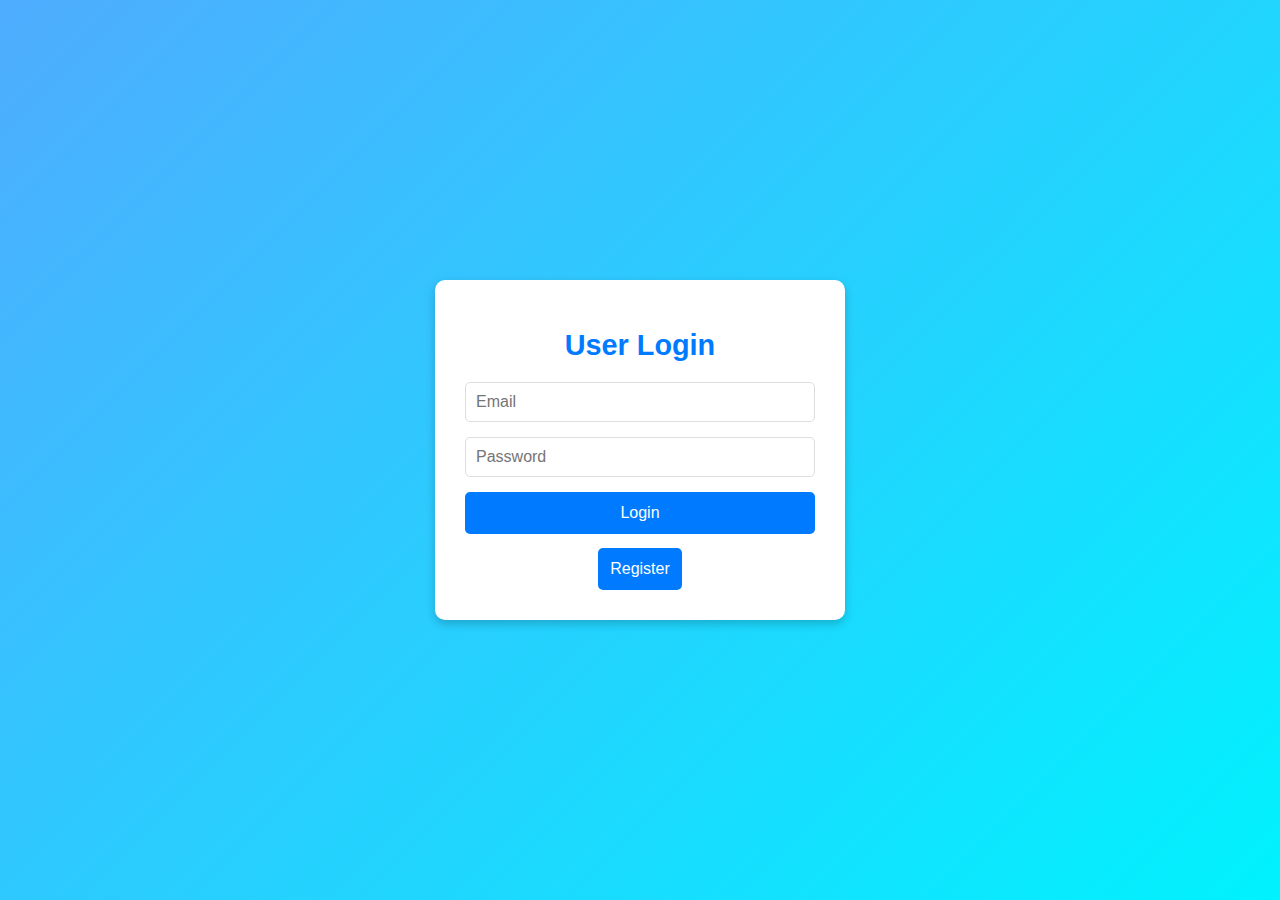
<file: index.html>
<!DOCTYPE html>
<html lang="en">
<head>
  <meta charset="UTF-8">
  <meta name="viewport" content="width=device-width, initial-scale=1.0">
  <title>User Authentication</title>
  <link rel="stylesheet" href="style.css">
</head>
<body>
  <div class="container">
    <div id="auth">
      <h1>User Login</h1>
      <form id="loginform">
        <input type="email" id="email" placeholder="Email" required>
        <input type="password" id="password" placeholder="Password" required>
        <button  id="loginbtn" type="submit">Login</button>
      </form>
      <p id="error"></p>
      <button id="registerButton">Register</button>
    </div>

    <div id="welcome" style="display: none;">
      <h1>Welcome, <span id="userName"></span>!</h1>
      <button id="deleteButton">Delete Profile</button>
      <button id="logoutButton">Logout</button>
    </div>

    <div id="register" style="display: none;">
      <h1>User Registration</h1>
      <form id="registerForm">
        <input type="email" id="registerEmail" placeholder="Email" required>
        <input type="password" id="registerPassword" placeholder="Password" required>
        <button type="submit">Register</button>
      </form>
      <p id="registerError"></p>
      <button id="backToLogin">Back to Login</button>
    </div>
  </div>
  <script src="script.js"></script>
</body>
</html>
</file>
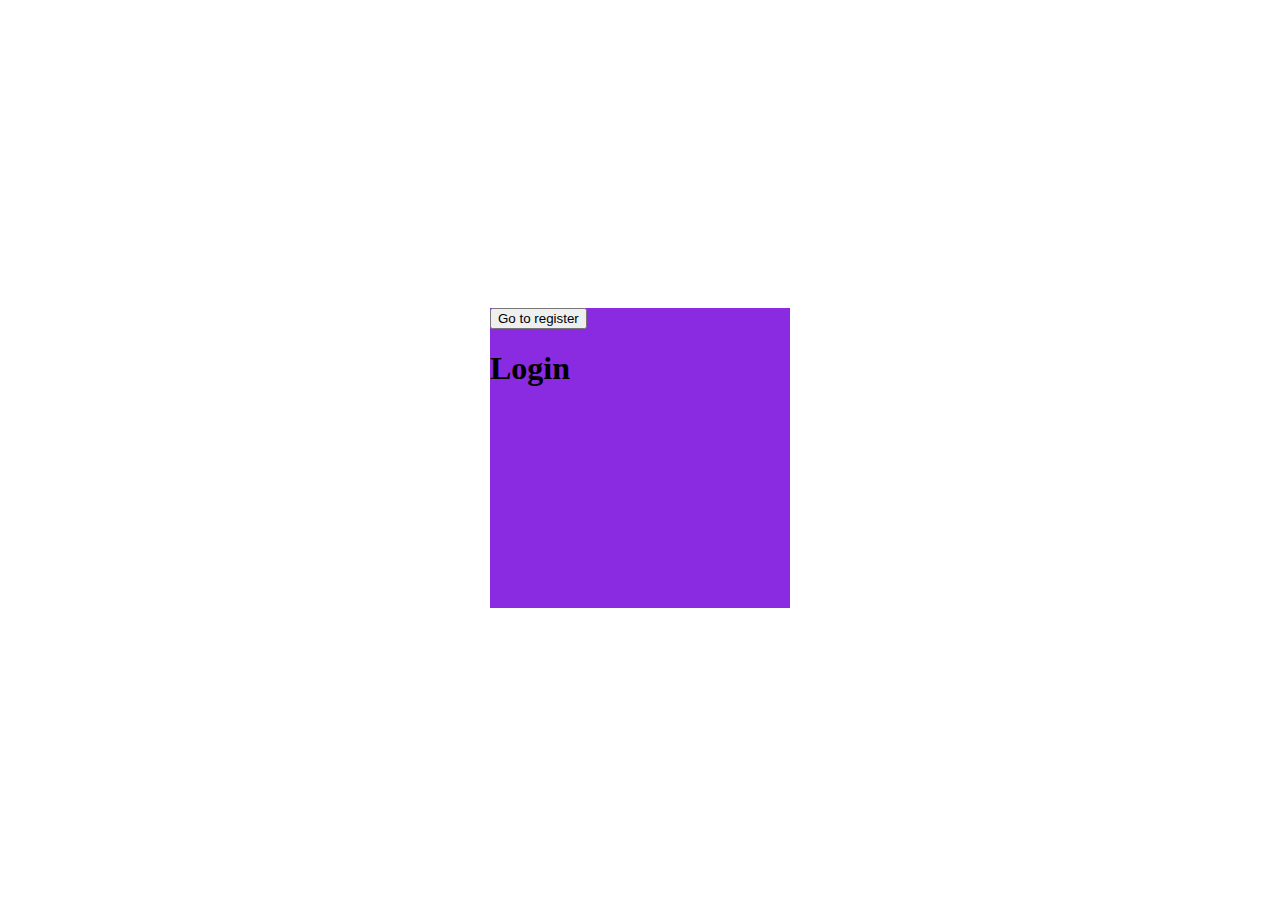
<file: displaynon.html>
<!DOCTYPE html>
<html lang="en">
<head>
    <meta charset="UTF-8">
    <meta name="viewport" content="width=device-width, initial-scale=1.0">
    <title>Document</title>
    <style>
        body{
            height: 100vh;
            display: flex;
            justify-content: center;
            align-items: center;
        }
        .box{
            height: 300px;
            width: 300px;
            background-color: rgb(208, 160, 88);
            display: flex;
        }
        .login,.register{
            height: 100%;
            width: 100%;
            flex-shrink: 0;
        }
    </style>
</head>
<body>
    <div class="box">
        <div class="login" style="background-color: blueviolet;">
            <button id="loginbtn">Go to register</button>
            <h1>Login</h1>
        </div>
        <div class="register" style="background-color: rgb(49, 43, 226); display: none;">
            <button id="regbtn">Goto login</button>
            <h1>Register</h1>
        </div>
    </div>
    <script>
        let regbtn=document.getElementById('regbtn')
        let loginbtn=document.getElementById('loginbtn')

        let login=document.querySelector('.login')
        let register=document.querySelector('.register')

        regbtn.addEventListener('click',()=>{
            login.style.display='block'
             register.style.display='none'
        })

        loginbtn.addEventListener('click',()=>{
            login.style.display='none'
             register.style.display='block'
        })

    </script>
</body>
</html>
</file>
<file: style.css>
body {
    font-family: 'Roboto', sans-serif;
    background: linear-gradient(135deg, #4facfe, #00f2fe);
    margin: 0;
    display: flex;
    justify-content: center;
    align-items: center;
    height: 100vh;
    color: #333;
  }
  
  .container {
    background: #fff;
    padding: 30px;
    border-radius: 10px;
    box-shadow: 0 4px 10px rgba(0, 0, 0, 0.2);
    max-width: 350px;
    width: 100%;
    text-align: center;
  }
  
  h1 {
    margin-bottom: 20px;
    font-size: 1.8rem;
    color: #007bff;
  }
  
  form {
    display: flex;
    flex-direction: column;
    gap: 15px;
  }
  
  input {
    padding: 10px;
    font-size: 1rem;
    border: 1px solid #ddd;
    border-radius: 5px;
    outline: none;
    transition: all 0.3s ease;
  }
  
  input:focus {
    border-color: #007bff;
    box-shadow: 0 0 5px rgba(0, 123, 255, 0.5);
  }
  
  button {
    padding: 12px;
    font-size: 1rem;
    color: #fff;
    background-color: #007bff;
    border: none;
    border-radius: 5px;
    cursor: pointer;
    transition: background-color 0.3s ease;
  }
  
  button:hover {
    background-color: #0056b3;
  }
  
  
  #error, #registerError {
    color: red;
    font-size: 0.9rem;
  }
  
  #welcome h1 {
    font-size: 1.5rem;
    color: #28a745;
    margin-bottom: 20px;
  }
  
  #welcome button {
    margin: 10px 0;
    padding: 10px;
    background-color: #dc3545;
  }
  
  #welcome button:hover {
    background-color: #a71d2a;
  }
  
  
  @media (max-width: 400px) {
    .container {
      padding: 20px;
    }
  
    h1 {
      font-size: 1.5rem;
    }
  
    button {
      font-size: 0.9rem;
    }
  }
</file>
